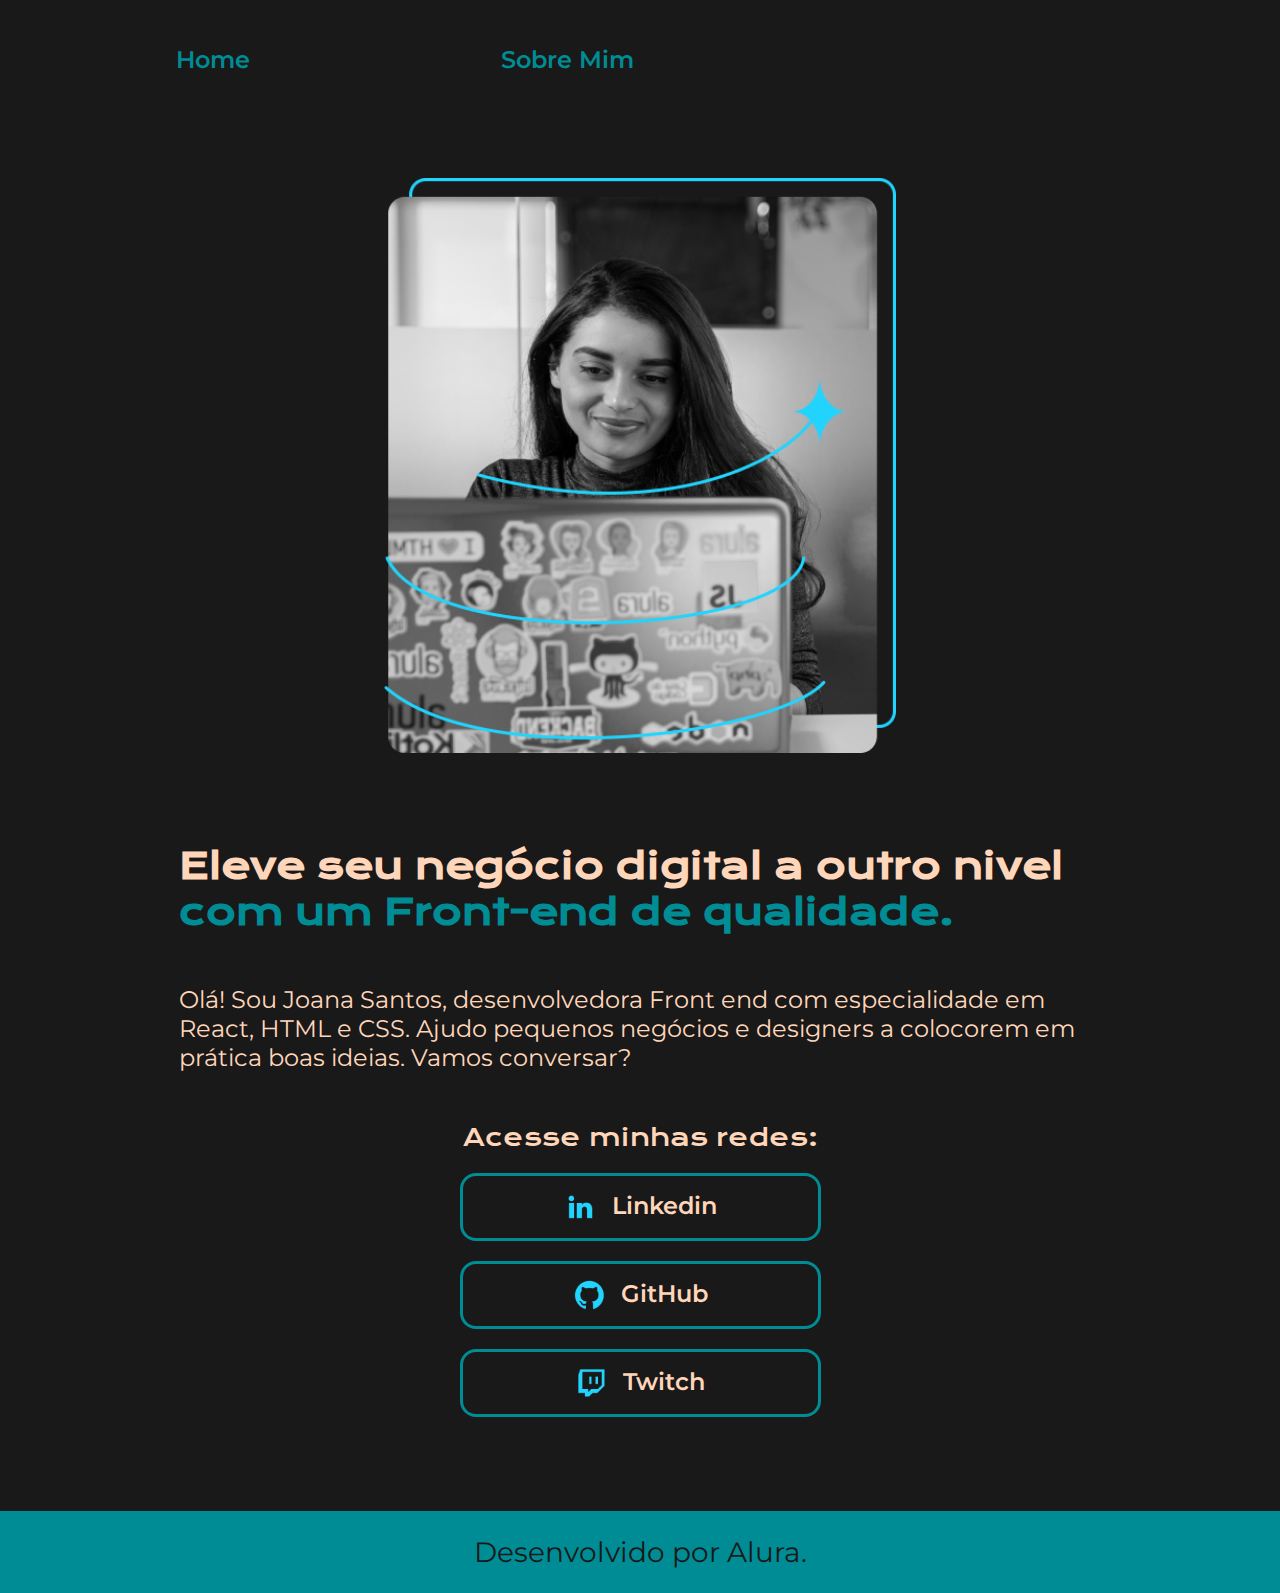
<file: index.html>
<!DOCTYPE html>
<html lang="pt-br">
<head>
    <meta charset="UTF-8">
    <meta http-equiv="X-UA-Compatible" content="IE=edge">
    <meta name="viewport" content="width=device-width, initial-scale=1.0">
    <title>Projeto 1.0</title>
    <link rel="stylesheet" href="./style/style.css">
</head>
<body>
    <header>
        <nav>
            <a class="NavLink" href="index.html">Home</a>
            <a class="NavLink" href="sobreMim.html">Sobre Mim</a>
        </nav>
    </header>

    <main>
        <section>
            <h1>Eleve seu negócio digital a outro nivel <strong>com um Front-end de qualidade.</strong></h1>
            <p>Olá! Sou Joana Santos, desenvolvedora Front end com especialidade em React, HTML e CSS. Ajudo pequenos negócios e designers a colocorem em prática boas ideias. Vamos conversar?</p>
            <div>
                <h2>Acesse minhas redes:</h2>
                <a class="link" href="https://www.figma.com/file/X2CtoibOcBpChtYnyBIcbB/Portfolio---Curso-1-(Copy)?node-id=0%3A1&t=KNOojAjPvo7tMpKW-0"><img src="assets/linkedin.png" alt=""> Linkedin</a>
                <a class="link" href="https://www.figma.com/file/X2CtoibOcBpChtYnyBIcbB/Portfolio---Curso-1-(Copy)?node-id=0%3A1&t=KNOojAjPvo7tMpKW-0"><img src="assets/github.png" alt=""> GitHub</a>
                <a class="link" href="https://www.figma.com/file/NrzJacC887svMVfF9oC2jM/Portfolio-Projeto-2?node-id=1%3A89&t=esYPEt4t5NNASMN3-0"><img src="assets/twitch.png" alt=""> Twitch</a>
            </div>
        </section>
        <img class="fotoJoana" src="./assets/Imagem.png" alt="Foto da Joana Santos programando.">
    </main>

    <footer>
        <p>Desenvolvido por Alura.</p>
    </footer>
</body>
</html>
</file>
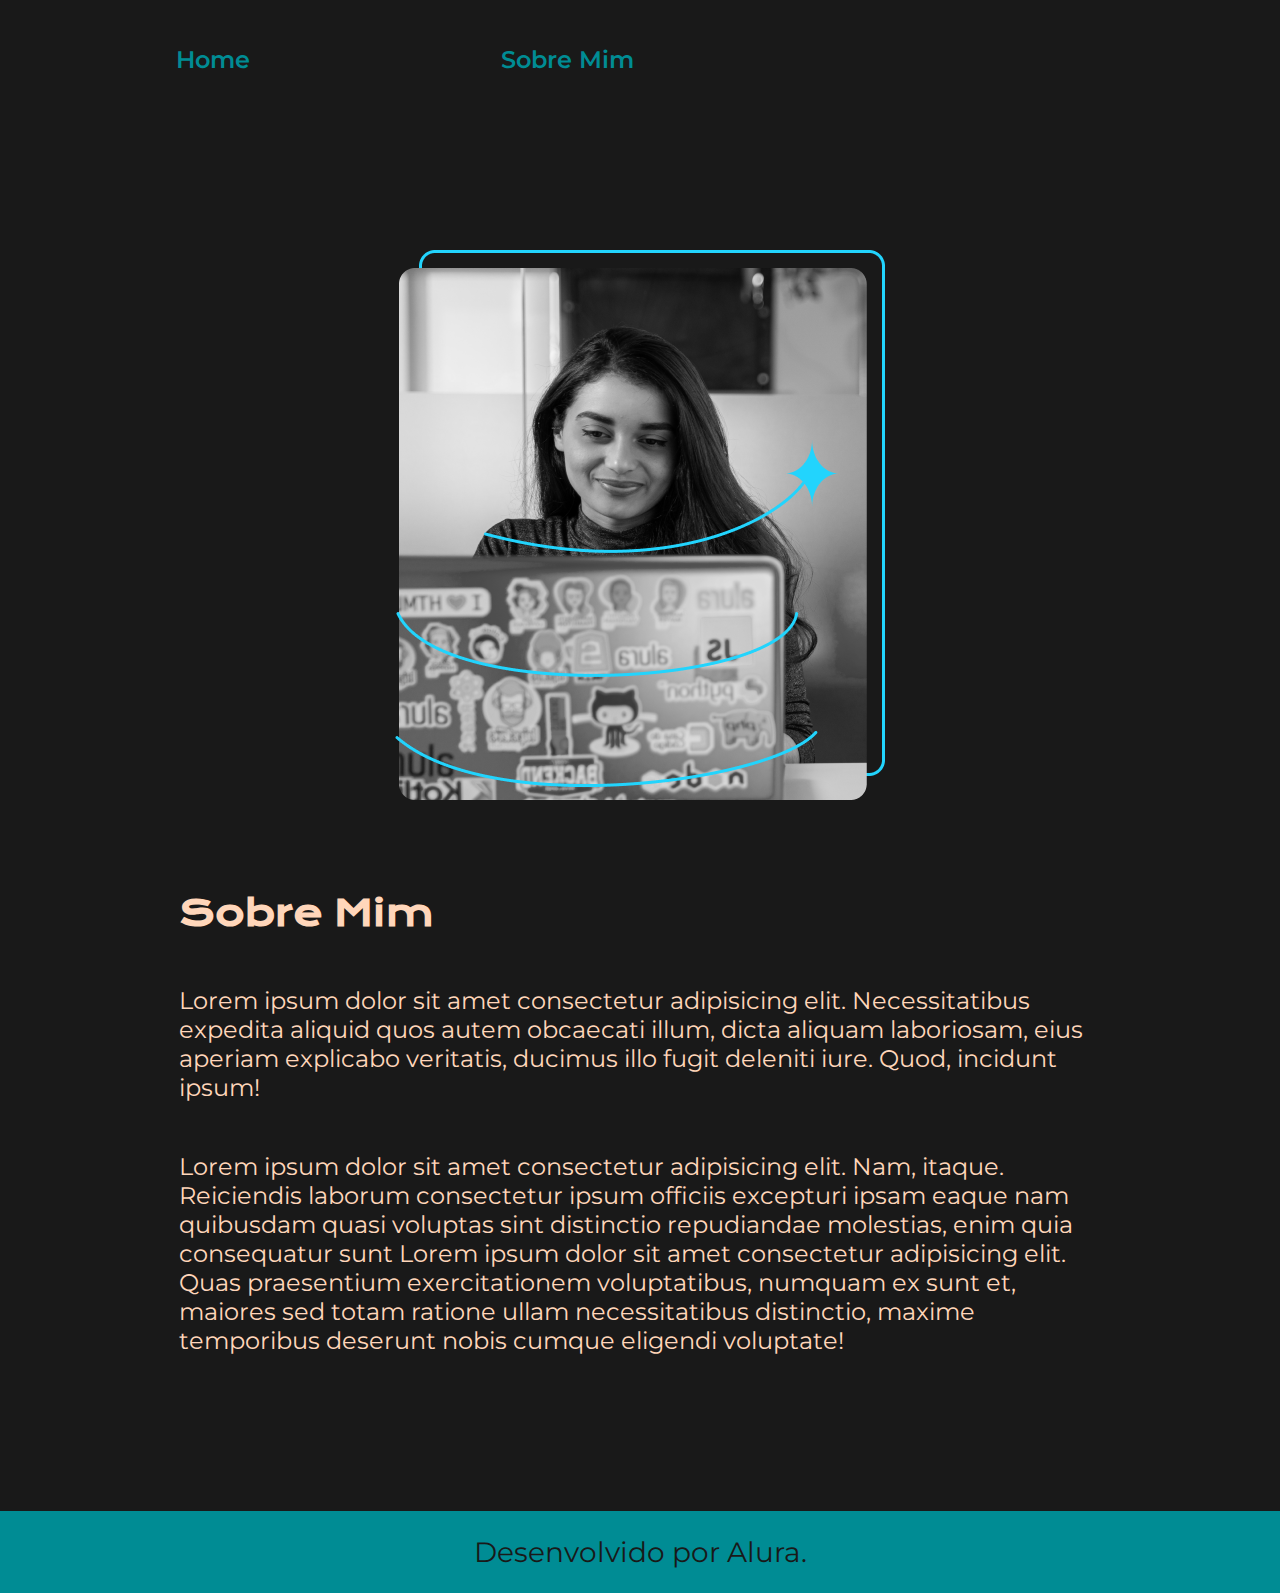
<file: sobreMim.html>
<!DOCTYPE html>
<html lang="pt-br">
<head>
    <meta charset="UTF-8">
    <meta http-equiv="X-UA-Compatible" content="IE=edge">
    <meta name="viewport" content="width=device-width, initial-scale=1.0">
    <link rel="stylesheet" href="./style/style.css">
    <title>Sobre Mim</title>
</head>
<body>
    <header>
        <nav>
            <a class="NavLink" href="index.html">Home</a>
            <a class="NavLink" href="sobreMim.html">Sobre Mim</a>
        </nav>
    </header>

    <main>
        <section>
            <h1>Sobre Mim</h1>
            <p>Lorem ipsum dolor sit amet consectetur adipisicing elit. Necessitatibus expedita aliquid quos autem obcaecati illum, dicta aliquam laboriosam, eius aperiam explicabo veritatis, ducimus illo fugit deleniti iure. Quod, incidunt ipsum!</p>
            <p>Lorem ipsum dolor sit amet consectetur adipisicing elit. Nam, itaque. Reiciendis laborum consectetur ipsum officiis excepturi ipsam eaque nam quibusdam quasi voluptas sint distinctio repudiandae molestias, enim quia consequatur sunt Lorem ipsum dolor sit amet consectetur adipisicing elit. Quas praesentium exercitationem voluptatibus, numquam ex sunt et, maiores sed totam ratione ullam necessitatibus distinctio, maxime temporibus deserunt nobis cumque eligendi voluptate!</p>
        </section>
        <img src="./assets/Imagem.png" alt="Foto da Joana Programando.">
    </main>

    <footer>
        <p>Desenvolvido por Alura.</p>
    </footer>
</body>
</html>
</file>
<file: style/style.css>
@import url('https://fonts.googleapis.com/css2?family=Krona+One&family=Montserrat:wght@400;600&display=swap');

:root {
    --cor-primaria: rgb(25, 25, 25);
    --cor-segundaria: #FFD6BA;
    --cor-terciaria: #008C94;
}

* {
    margin: 0px;
    padding: 0px;
}

body {
    background-color: var(--cor-primaria);

}

header{
   
}

nav{
    display: flex;
    justify-content: center;
    padding: 20px 500px 0px 0px;
}

nav a{
    color: var(--cor-terciaria);
    border: none;
    font-size: 1.5rem;
    font-family: 600;
    font-family: 'Montserrat', sans-serif;
    
}
main {
    display: flex;
    align-items: center;    
    gap: 10%;
    justify-content: center;
    margin: 0% 25% 0% 25%;
    height: 100vh;
}
section{
    width: 50%;
    
    display: flex;
    flex-direction: column;
    gap: 50px;
    margin-bottom: 5px;
}
h1{
    font-family: 'Krona One', sans-serif;
    font-size: 2.25rem;
    color: var(--cor-segundaria);
}

strong {
    color: var(--cor-terciaria);
}
p { 
    color: var(--cor-segundaria);
    font-size: 1.5rem;
    font-family: 'Montserrat', sans-serif;
}
div{
    display: flex;
    flex-direction: column;
    align-items: center;
}
h2{
    color: var(--cor-segundaria);
    font-size: 1.5rem;
    font-weight: 400;
    font-family:  'Krona One', sans-serif;
    margin-bottom: 10px;
}

a{
    display: flex;
    justify-content: center;
    gap: 15px;
    border-style: solid;
    border-color: var(--cor-terciaria);
    
    width: 355px;
    border-radius: 16px;
    font-size: 1.5rem;
    font-family: 'Montserrat', sans-serif;
    font-weight: 600;
    color: var(--cor-segundaria);
    text-decoration: none;
    text-align: center;
    margin: 10px 0;
    padding: 15px 0;
}

a:hover{
    background-color: grey;
}

.fotoJoana{
    width: 50%;
}

footer{
    background-color: var(--cor-terciaria);
    padding: 24px;
    text-align: center;
}

footer p{
    color: var(--cor-primaria);
    font-size: 1.75rem;
    font-weight: 400;
    font-family: 'Montserrat', sans-serif;
}

@media (max-width: 1300px){

   main{
    flex-direction: column-reverse;
    margin: 20% 10% 20% 10%;
} 
    section{
        width: 90%;
    }

}
</file>
